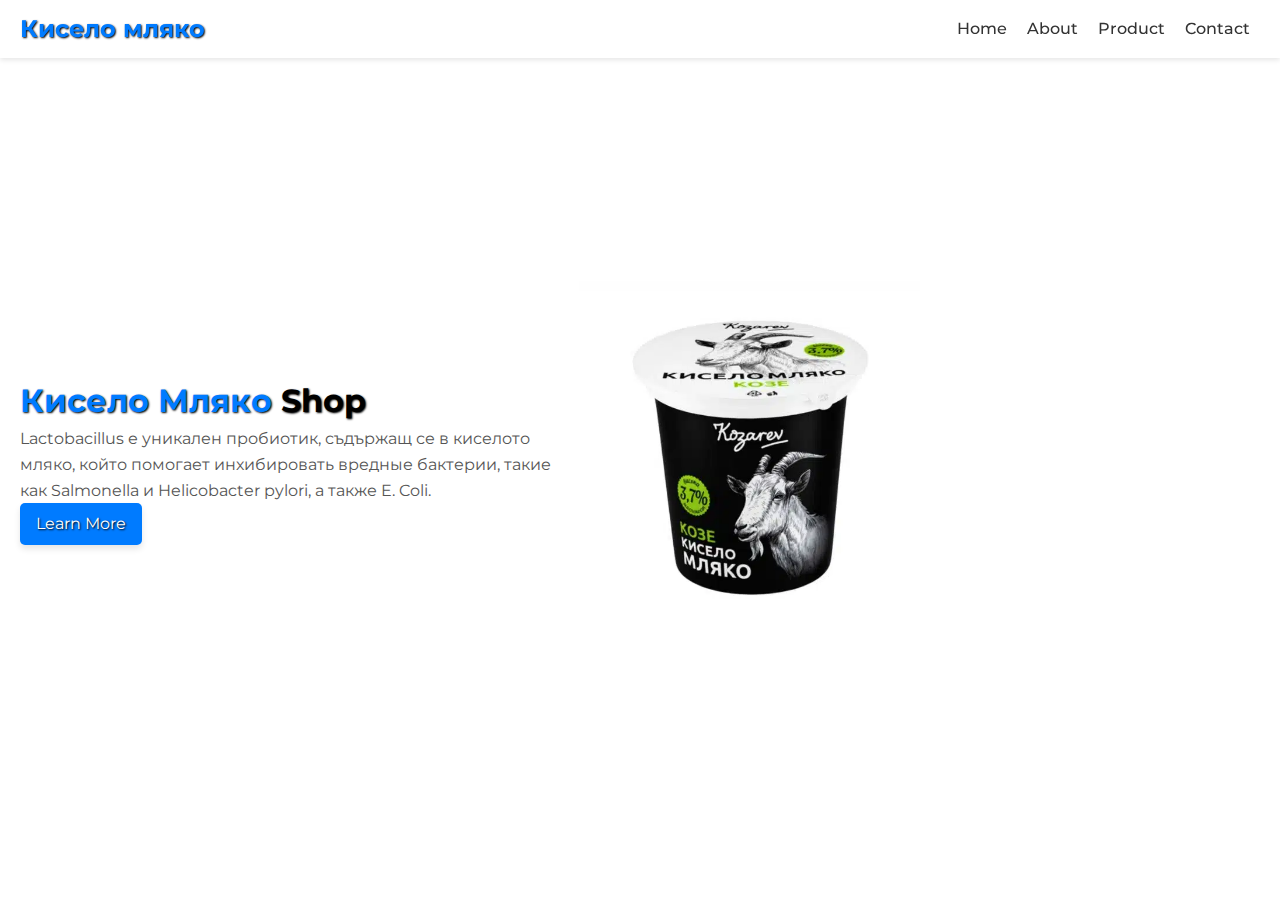
<file: index.html>
<!DOCTYPE html>
<html lang="en">
<head>
    <meta charset="UTF-8">
    <meta name="viewport" content="width=device-width, initial-scale=1.0">
    <title>Кисло Мляко Shop</title>
    <link rel="stylesheet" href="css/styles.css">
    <link href="https://fonts.googleapis.com/css2?family=Montserrat&display=swap" rel="stylesheet">
</head>
<body>
    <header>
        <nav>
            <div class="logo">
                <h1 class="animated-title">Кисело мляко</h1>
            </div>
            <div class="menu-toggle"><span>&#9776;</span></div>
            <ul class="menu">
                <li><a href="index.html">Home</a></li>
                <li><a href="about.html">About</a></li>
                <li><a href="product.html">Product</a></li>
                <li><a href="contact.html">Contact</a></li>
            </ul>
        </nav>
    </header>
    <main>
        <section class="intro">
            <div class="intro-text">
                <h1><span>Кисело Мляко</span> Shop</h1>
                <p>Lactobacillus е уникален пробиотик, съдържащ се в киселото мляко, който помогает инхибировать вредные бактерии, такие как Salmonella и Helicobacter pylori, а также E. Coli.</p>
                <a href="about.html" class="btn">Learn More</a>
            </div>
            <div class="intro-image">
                <img src="img/koze-kiselo-mlyako-300-gr-kozarev-1.jpg.webp" alt="Кисло Мляко">
            </div>
        </section>
    </main>
    <script src="script.js"></script>
</body>
</html>
</file>
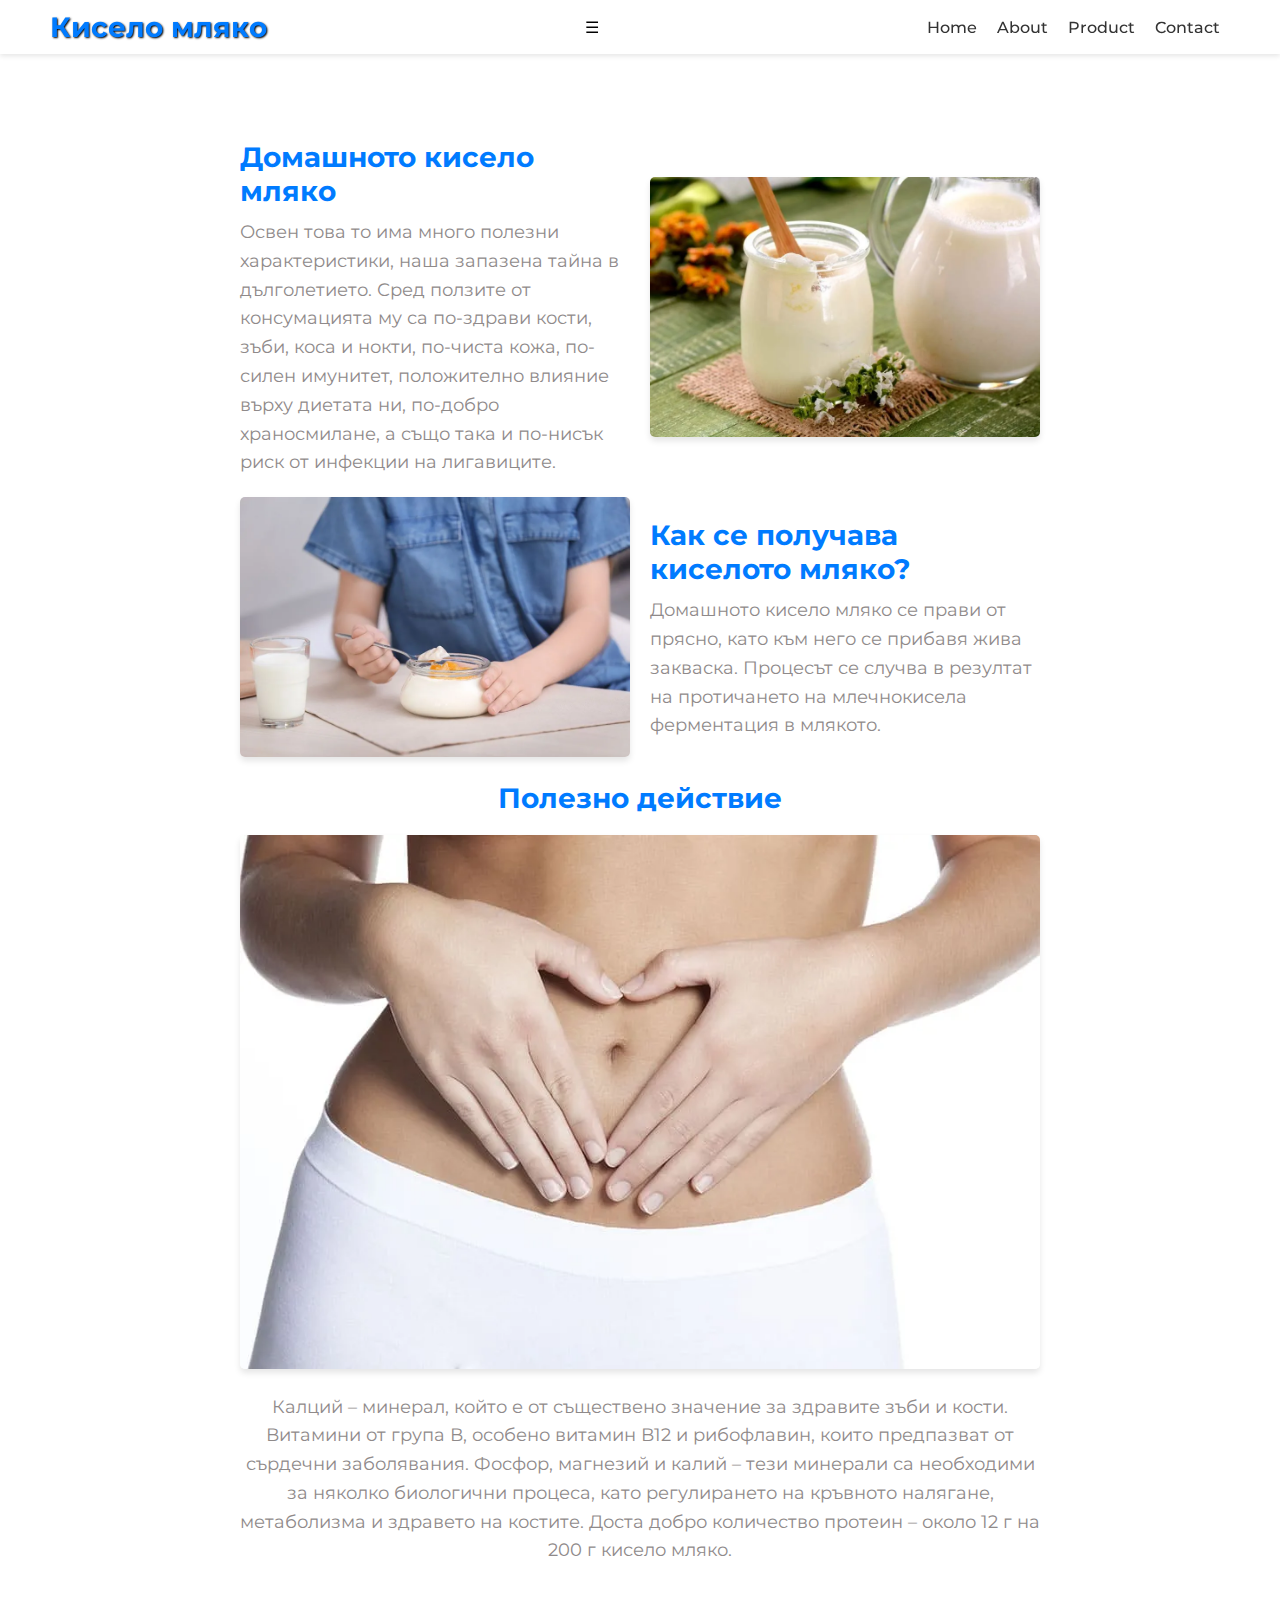
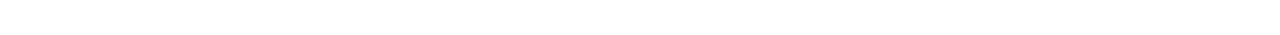
<file: about.html>
<!DOCTYPE html>
<html lang="en">
<head>
    <meta charset="UTF-8">
    <meta name="viewport" content="width=device-width, initial-scale=1.0">
    <title>About - Кисло Мляко Shop</title>
    <link rel="stylesheet" href="./css/stylesabout.css">
    <link href="https://fonts.googleapis.com/css2?family=Montserrat&display=swap" rel="stylesheet">
</head>
<body>
    <header>
        <nav>
            <div class="logo">
                <h1 class="animated-title">Кисело мляко</h1>
            </div>
            <div class="menu-toggle"><span>&#9776;</span></div>
            </div>
            <ul class="menu">
                <li><a href="index.html">Home</a></li>
                <li><a href="about.html">About</a></li>
                <li><a href="product.html">Product</a></li>
                <li><a href="contact.html">Contact</a></li>
            </ul>
        </nav>
    </header>
    <main>
        <section class="about-section">
            <div class="content">
                <div class="row">
                    <div class="text">
                        <h2>Домашното кисело мляко</h2>
                        <p>Освен това то има много полезни характеристики, наша запазена тайна в дълголетието. 
                            Сред ползите от консумацията му са по-здрави кости, зъби, коса и нокти, по-чиста кожа, по-силен
                             имунитет, положително влияние върху диетата ни, по-добро храносмилане, а също така и по-нисък риск
                              от инфекции на лигавиците.</p>
                    </div>
                    <div class="image">
                        <img src="img/1.webp" alt="Кисло Мляко">
                    </div>
                </div>
                <div class="row reverse">
                    <div class="text">
                        <h3>Как се получава киселото мляко?</h3>
                        <p>Домашното кисело мляко се прави от прясно, като към него се прибавя жива закваска. 
                            Процесът се случва в резултат на протичането на млечнокисела ферментация в млякото.</p>
                    </div>
                    <div class="image">
                        <img src="img/2.webp" alt="Процесс получения киселого молока">
                    </div>
                </div>
                <div class="full-text">
                    <h3>Полезно действие</h3>
                </div>
                <div class="image-center">
                    <img src="img/3.webp" alt="Польза киселого молока">
                </div>
                <div class="text-below">
                    <p>Калций – минерал, който е от съществено значение за здравите зъби и кости.
                        Витамини от група В, особено витамин В12 и рибофлавин, които предпазват от сърдечни заболявания.
                        Фосфор, магнезий и калий – тези минерали са необходими за няколко биологични процеса, като регулирането на кръвното налягане, метаболизма и здравето на костите.
                        Доста добро количество протеин – около 12 г на 200 г кисело мляко.</p>
                </div>
            </div>
        </section>
    </main>
    <script src="script.js"></script>
</body>
</html>
</file>
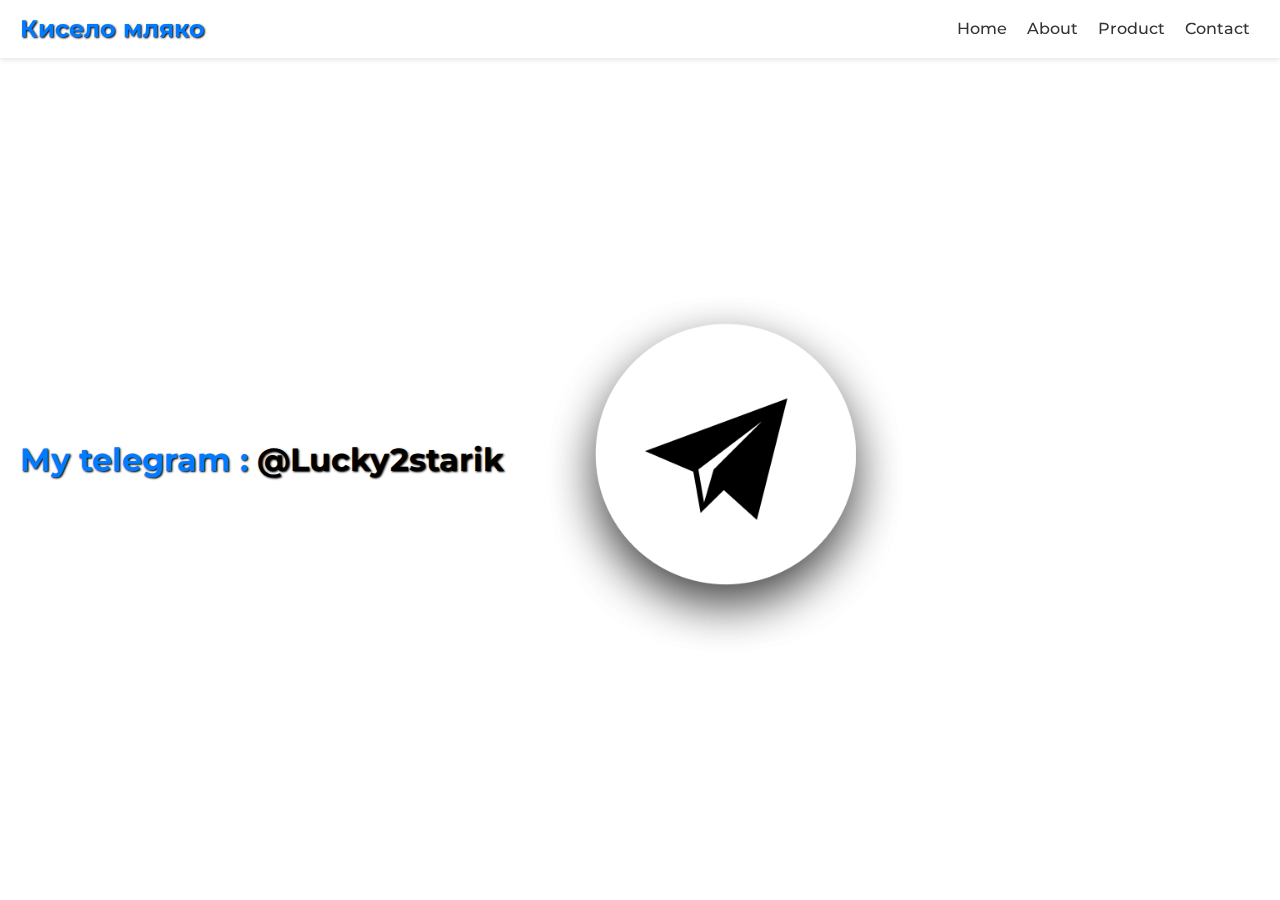
<file: contact.html>
<!DOCTYPE html>
<html lang="en">
<head>
    <meta charset="UTF-8">
    <meta name="viewport" content="width=device-width, initial-scale=1.0">
    <title>Кисло Мляко Shop</title>
    <link rel="stylesheet" href="css/styles.css">
    <link href="https://fonts.googleapis.com/css2?family=Montserrat&display=swap" rel="stylesheet">
</head>
<body>
    <header>
        <nav>
            <div class="logo">
                <b>  <h1 class="animated-title">Кисело мляко</h1></b>
            </div>
            <div class="menu-toggle"><span>&#9776;</span></div>
            <ul class="menu">
                <li><a href="index.html">Home</a></li>
                <li><a href="about.html">About</a></li>
                <li><a href="product.html">Product</a></li>
                <li><a href="contact.html">Contact</a></li>
            </ul>
        </nav>
    </header>
    <main>
        <section class="intro">
            <div class="intro-text">
                <b> <h1><span>My telegram :</span> @Lucky2starik</h1></b>
               
               
            </div>
            <div class="intro-image">
                <img src="img/telegram.png" alt="">
            </div>
        </section>
    </main>
    <script src="script.js"></script>
</body>
</html>
</file>
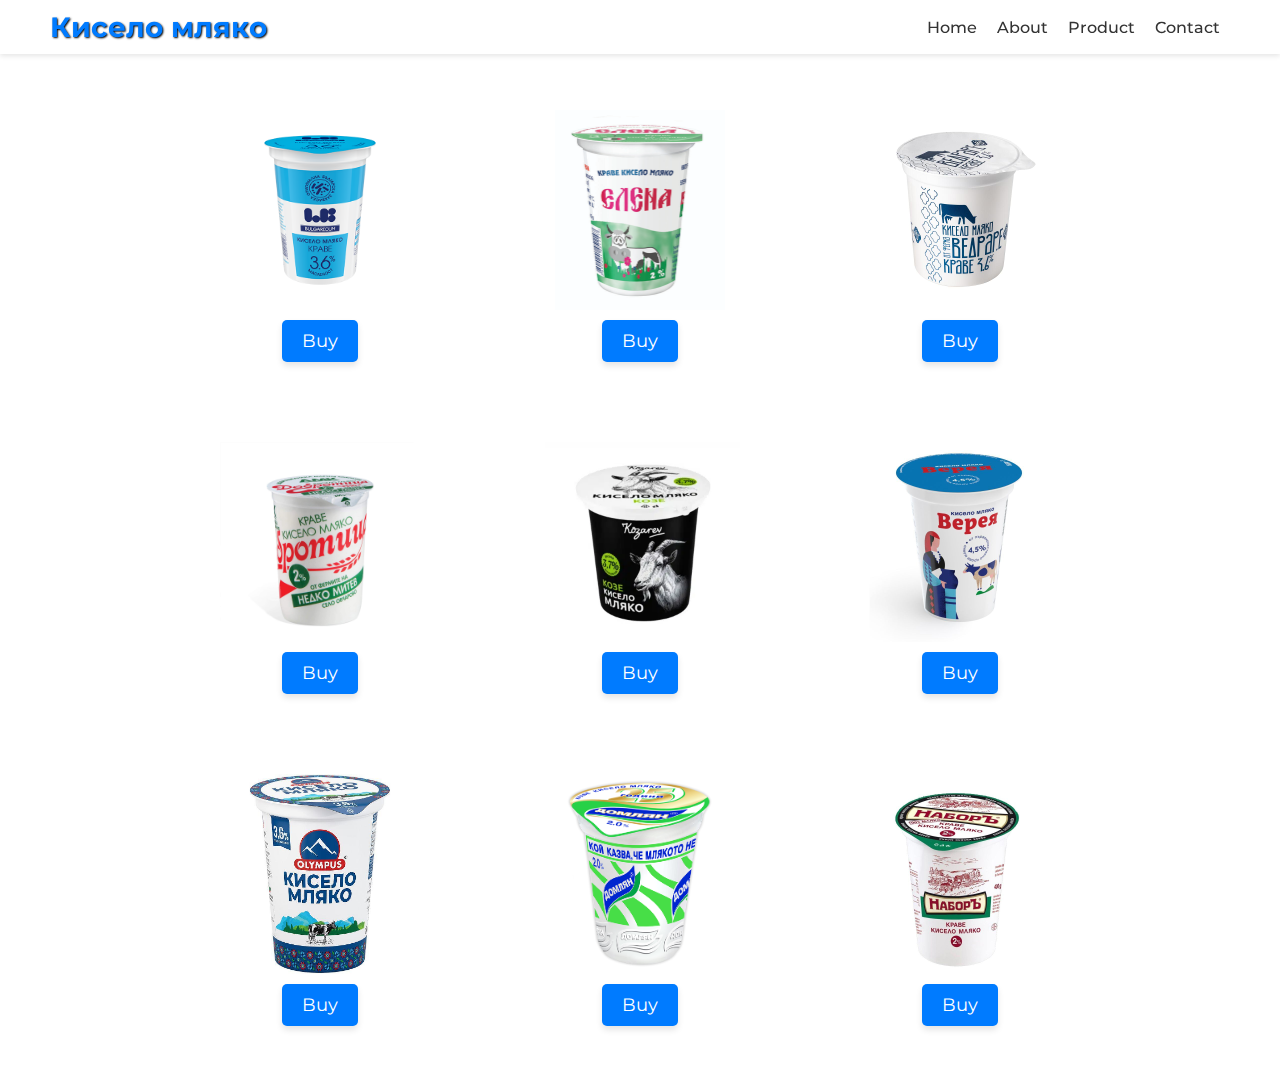
<file: product.html>
<!DOCTYPE html>
<html lang="en">
<head>
    <meta charset="UTF-8">
    <meta name="viewport" content="width=device-width, initial-scale=1.0">
    <title>Кисло Мляко Shop - Product</title>
    <link rel="stylesheet" href="css/productstyles.css">
    <link href="https://fonts.googleapis.com/css2?family=Montserrat&display=swap" rel="stylesheet">
</head>
<body>
    <header>
        <nav>
            <div class="logo">
                <h1 class="animated-title">Кисело мляко</h1>
            </div>
            <div class="menu-toggle">
                <span>&#9776;</span>
            </div>
            <ul class="menu">
                <li><a href="index.html">Home</a></li>
                <li><a href="about.html">About</a></li>
                <li><a href="product.html">Product</a></li>
                <li><a href="contact.html">Contact</a></li>
            </ul>
        </nav>
    </header>
    <main>
        <section class="products">
            <div class="product-row">
                <div class="product-item">
                    <div class="product-image-container">
                        <img src="img/product1.png" alt="Product 1">
                    </div>
                    <a href="#" class="btn buy-btn">Buy</a>
                </div>
                <div class="product-item">
                    <div class="product-image-container">
                        <img src="img/product2.jpeg" alt="Product 2">
                    </div>
                    <a href="#" class="btn buy-btn">Buy</a>
                </div>
                <div class="product-item">
                    <div class="product-image-container">
                        <img src="img/product3.jpeg" alt="Product 3">
                    </div>
                    <a href="#" class="btn buy-btn">Buy</a>
                </div>
            </div>
            <div class="product-row">
                <div class="product-item">
                    <div class="product-image-container">
                        <img src="img/product4.jpg" alt="Product 4">
                    </div>
                    <a href="#" class="btn buy-btn">Buy</a>
                </div>
                <div class="product-item">
                    <div class="product-image-container">
                        <img src="img/koze-kiselo-mlyako-300-gr-kozarev-1.jpg.webp" alt="Product 5">
                    </div>
                    <a href="#" class="btn buy-btn">Buy</a>
                </div>
                <div class="product-item">
                    <div class="product-image-container">
                        <img src="img/product6.jpg" alt="Product 6">
                    </div>
                    <a href="#" class="btn buy-btn">Buy</a>
                </div>
            </div>
            <div class="product-row">
                <div class="product-item">
                    <div class="product-image-container">
                        <img src="img/product7.jpeg" alt="Product 7">
                    </div>
                    <a href="#" class="btn buy-btn">Buy</a>
                </div>
                <div class="product-item">
                    <div class="product-image-container">
                        <img src="img/product8.png" alt="Product 8">
                    </div>
                    <a href="#" class="btn buy-btn">Buy</a>
                </div>
                <div class="product-item">
                    <div class="product-image-container">
                        <img src="img/product9.jpg" alt="Product 9">
                    </div>
                    <a href="#" class="btn buy-btn">Buy</a>
                </div>
            </div>
        </section>
    </main>
    <script src="script.js"></script>
</body>
</html>
</file>
<file: css/styles.css>
/* Основные стили */
* {
    margin: 0;
    padding: 0;
    box-sizing: border-box;
}

body {
    font-family: 'Montserrat', sans-serif;
    background-color: #ffffff;
    line-height: 1.6;
}

header {
    background-color: #fff;
    padding: 10px 0;
    box-shadow: 0 2px 5px rgba(0, 0, 0, 0.1);
    position: fixed;
    width: 100%;
    top: 0;
    z-index: 1000;
}

nav {
    display: flex;
    justify-content: space-between;
    align-items: center;
    padding: 0 20px;
}

.logo h1 {
    color: #007BFF;
    text-shadow: 1px 1px 2px #000000;
    font-size: 24px;
    margin: 0;
    cursor: pointer;
    animation: colorChange 2s infinite;
}

@keyframes colorChange {
    0% { color: #007BFF; }
    50% { color: #0056b3; }
    100% { color: #093461; }
}

.menu {
    display: flex;
    list-style: none;
}

.menu li {
    margin: 0 10px;
}

.menu li a {
    text-decoration: none;
    color: #333;
    font-weight: 500;
    transition: color 0.3s;
}

.menu li a:hover {
    color: #007BFF;
}

/* Кнопка меню (гамбургер) */
.menu-toggle {
    display: none;
    cursor: pointer;
    font-size: 24px;
}

.menu-toggle span {
    color: #007BFF;
}

.intro {
    display: flex;
    align-items: center;
    justify-content: space-between;
    height: calc(100vh - 50px);
    padding-top: 70px;
    padding-left: 20px;
    padding-right: 360px;
}

.intro-text {
    max-width: 550px;
}

.intro-text h1 {
    text-shadow: 1px 1px 2px #000000;
    font-size: 32px;
    margin-bottom: 0px;
}

.intro-text h1 span {
    color: #007BFF;
    cursor: pointer;
    animation: colorChange 2s infinite;
}

.intro-text p {
    font-size: 16px;
    color: #555;
    margin-bottom: 0px;
}

.btn {
    text-shadow: 1px 1px 2px #000000;
    display: inline-block;
    padding: 8px 16px;
    font-size: 16px;
    color: #fff;
    background-color: #007BFF;
    border-radius: 5px;
    text-decoration: none;
    box-shadow: 0 4px 6px rgba(0, 0, 0, 0.1);
    transition: transform 0.3s ease, background-color 0.3s, box-shadow 0.3s;
}

.btn:hover {
    background-color: #0056b3;
    box-shadow: 0 6px 8px rgba(0, 0, 0, 0.15);
    transform: scale(1.05);
}

.intro-image img {
    max-width: 100%;
    max-height: 400px;
    object-fit: cover;
    animation: float 3s ease-in-out infinite;
}

@keyframes float {
    0%, 100% {
        transform: translateY(0);
    }
    50% {
        transform: translateY(-10px);
    }
}

/* Мобильная версия */
@media (max-width: 768px) {
    nav {
        padding: 0 20px;
    }
    
    .menu-toggle {
        display: block;
    }

    .menu {
        display: none;
        flex-direction: column;
        position: absolute;
        top: 100%;
        right: 0;
        background-color: #fff;
        box-shadow: 0 2px 5px rgba(0,0,0,0.1);
        width: 200px;
        border-radius: 5px;
    }

    .menu.active {
        display: flex;
    }

    .menu li {
        margin: 10px 40px;
        text-align: center;
    }


.intro-image {
    max-width: 0;
    max-height: 0px;
    
    }
.intro {
    
    padding: 50px 20px;
    flex-direction: column;
        text-align: center;
}
.into-text { 
    margin-block: 10px 20px;
writing-mode: horizontal-tb;
    position: relative;
}
}
</file>
<file: css/stylesabout.css>
* {
    margin: 0;
    padding: 0;
    box-sizing: border-box;
}

body {
    font-family: 'Montserrat', sans-serif;
    background-color: #ffffff;
}

header {
    background-color: #fff;
    padding: 10px 0;
    box-shadow: 0 2px 5px rgba(0,0,0,0.1);
    position: fixed;
    width: 100%;
    top: 0;
    z-index: 1000;
}

nav {
    display: flex;
    justify-content: space-between;
    align-items: center;
    padding: 0 50px;
}

.logo h1 {
    color: #007BFF;
    text-shadow: 1px 1px 2px #000000;
    font-size: 28px;
    margin: 0;
    cursor: pointer;
    animation: colorChange 2s infinite;
}

@keyframes colorChange {
    0% { color: #007BFF; }
    50% { color: #0056b3; }
    100% { color: #093461; }
}

.menu {
    display: flex;
    list-style: none;
}

.menu li {
    margin: 0 10px;
}

.menu li a {
    text-decoration: none;
    color: #333;
    font-weight: 500;
    transition: color 0.3s;
}

.menu li a:hover {
    color: #007BFF;
}

.about-section {
    padding: 70px 50px;
    margin-top: 70px; /* Учитываем высоту header */
}

.about-section .content {
    max-width: 800px;
    margin: 0 auto;
}

.about-section .row {
    display: flex;
    align-items: center;
    justify-content: space-between;
    margin-bottom: 20px;
}

.about-section .row.reverse {
    flex-direction: row-reverse;
}

.about-section .text {
    flex: 1;
    margin-right: 20px;
}

.about-section .row.reverse .text {
    margin-right: 0;
    margin-left: 20px;
}

.about-section .text h2,
.about-section .text h3 {
    font-size: 28px;
    margin-bottom: 10px;
    color: #007BFF;
}

.about-section .text p {
    font-size: 18px;
    line-height: 1.6;
    color: #8f8a8a;
}

.about-section .image {
    flex: 1;
    text-align: center;
}

.about-section .image img {
    max-width: 100%;
    height: auto;
    border-radius: 5px;
    box-shadow: 0 4px 6px rgba(0,0,0,0.1);
}

.about-section .full-text {
    text-align: center;
    margin-bottom: 20px;
}

.about-section .full-text h3 {
    font-size: 28px;
    color: #007BFF;
}

.about-section .image-center {
    text-align: center;
    margin-bottom: 20px;
}

.about-section .image-center img {
    max-width: 100%;
    height: auto;
    border-radius: 5px;
    box-shadow: 0 4px 6px rgba(0,0,0,0.1);
}

.about-section .text-below {
    text-align: center;
    font-size: 18px;
    line-height: 1.6;
    color: #8f8a8a;
}

/* Мобильная версия */
@media (max-width: 768px) {
    nav {
        padding: 0 20px;
    }
    
    .menu-toggle {
        display: block;
    }

    .menu {
        display: none;
        flex-direction: column;
        position: absolute;
        top: 100%;
        right: 0;
        background-color: #fff;
        box-shadow: 0 2px 5px rgba(0,0,0,0.1);
        width: 200px;
        border-radius: 5px;
    }


    .menu.active {
        display: flex;
    }

    .menu li {
        margin: 10px 40px;
        text-align: center;
    }

    .about-section {
        padding: 50px 20px;
    }

    .about-section .row {
        flex-direction: column;
        text-align: center;
    }

    .about-section .row.reverse {
        flex-direction: column;
    }

    .about-section .text,
    .about-section .image {
        margin: 0;
    }

    .about-section .text {
        margin-bottom: 20px;
    }

    .about-section .text h2,
    .about-section .text h3 {
        font-size: 24px;
    }

    .about-section .text p {
        font-size: 16px;
    }
}
</file>
<file: css/productstyles.css>
/* Основные стили */
* {
    margin: 0;
    padding: 0;
    box-sizing: border-box;
}

body {
    font-family: 'Montserrat', sans-serif;
    background-color: #ffffff;
}

/* Стили для шапки */
header {
    background-color: #fff;
    padding: 10px 0;
    box-shadow: 0 2px 5px rgba(0,0,0,0.1);
    position: fixed;
    width: 100%;
    top: 0;
    z-index: 1000;
}

nav {
    display: flex;
    justify-content: space-between;
    align-items: center;
    padding: 0 50px;
}

.logo h1 {
    color: #007BFF;
    text-shadow: 1px 1px 2px #000000;
    font-size: 28px;
    margin: 0;
    cursor: pointer;
    animation: colorChange 2s infinite;
}

@keyframes colorChange {
    0% { color: #007BFF; }
    50% { color: #0056b3; }
    100% { color: #093461; }
}

.menu {
    display: flex;
    list-style: none;
}

.menu li {
    margin: 0 10px;
}

.menu li a {
    text-decoration: none;
    color: #333;
    font-weight: 500;
    transition: color 0.3s;
}

.menu li a:hover {
    color: #007BFF;
}

/* Стили для кнопки меню (гамбургер) */
.menu-toggle {
    display: none; /* Скрываем на десктопах */
    cursor: pointer;
    font-size: 24px;
}

.menu-toggle span {
    color: #007BFF;
}

/* Стили для продуктов */
.products {
    padding-top: 70px;
    display: flex;
    flex-direction: column;
    align-items: center;
}

.product-row {
    display: flex;
    justify-content: space-around;
    width: 75%;
    margin: 20px 0;
}

.product-item {
    text-align: center;
    transition: transform 0.3s ease;
    position: relative;
    width: 300px;
    margin: 20px;
}

.product-image-container {
    overflow: visible;
    height: 200px;
    width: 200px;
    margin: 0 auto;
}

.product-item img {
    max-width: 100%;
    max-height: 100%;
    transition: transform 0.3s ease;
}

.product-item:hover img {
    transform: scale(1.3);
}

.product-item .buy-btn {
    display: inline-block;
    padding: 10px 20px;
    font-size: 18px;
    color: #fff;
    background-color: #007BFF;
    border-radius: 5px;
    text-decoration: none;
    box-shadow: 0 4px 6px rgba(0,0,0,0.1);
    transition: transform 0.3s ease, background-color 0.3s, box-shadow 0.3s;
    margin-top: 10px;
    position: relative;
    z-index: 10;
}

.product-item .buy-btn:hover {
    background-color: #0056b3;
    box-shadow: 0 6px 8px rgba(0,0,0,0.15);
    transform: scale(1.1);
}

/* Мобильная версия */
@media (max-width: 768px) {
    nav {
        padding: 0 20px;
    }
    
    .menu-toggle {
        display: block;
    }

    .menu {
        display: none;
        flex-direction: column;
        position: absolute;
        top: 100%;
        right: 0;
        background-color: #fff;
        box-shadow: 0 2px 5px rgba(0,0,0,0.1);
        width: 200px;
        border-radius: 5px;
    }

    .menu.active {
        display: flex;
    }

    .menu li {
        margin: 10px 40px;
        text-align: center;
    }

  

    .product-row {
        flex-direction: column;
        align-items: center;
    }

    .product-item {
        width: 90%;
        margin: 10px 0;
    }

    header {
        padding: 10px;
    }
}
</file>
